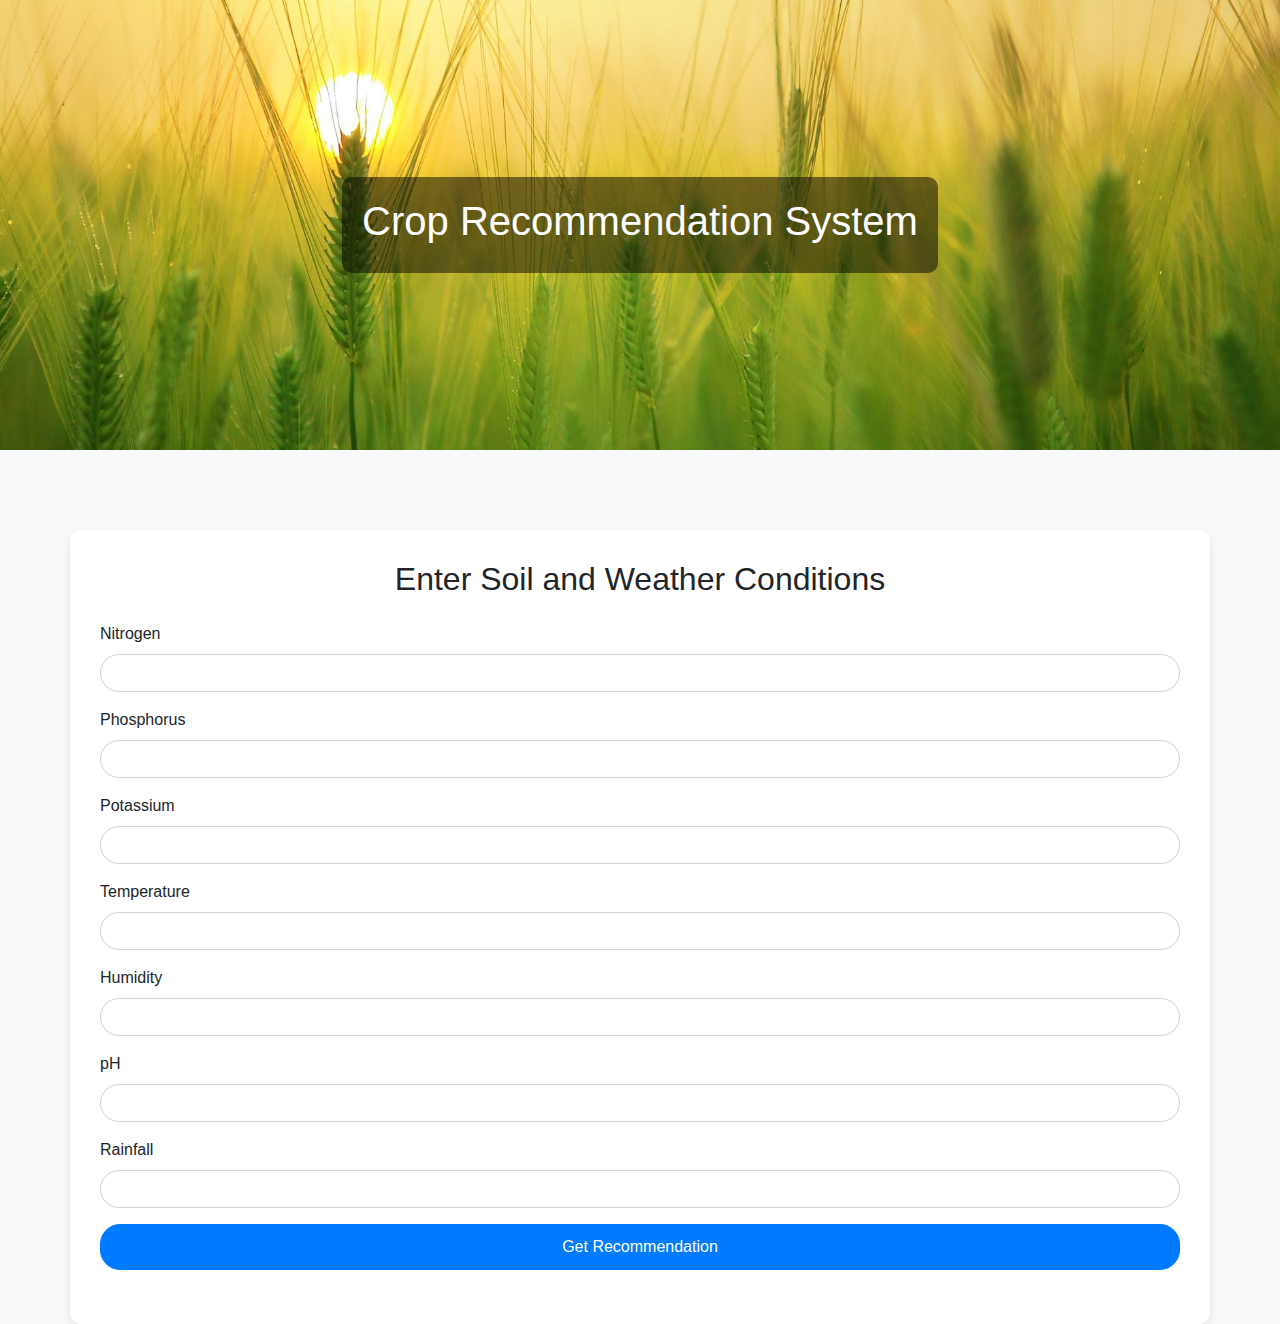
<file: templates/crop.html>
<!DOCTYPE html>
<html lang="en">
<head>
    <meta charset="UTF-8">
    <meta name="viewport" content="width=device-width, initial-scale=1.0">
    <title>Crop Recommendation</title>
    <link rel="stylesheet" href="https://maxcdn.bootstrapcdn.com/bootstrap/4.0.0/css/bootstrap.min.css">
    <style>
        body {
            background: #f8f9fa;
            font-family: 'Arial', sans-serif;
        }
        .hero-image {
            background-image: url('/static/images/4.jpeg');
            height: 50vh;
            background-position: center;
            background-repeat: no-repeat;
            background-size: cover;
            position: relative;
            display: flex;
            align-items: center;
            justify-content: center;
            color: white;
            text-align: center;
        }
        .hero-text {
            background-color: rgba(0, 0, 0, 0.5);
            padding: 20px;
            border-radius: 10px;
        }
        .container {
            background: white;
            padding: 30px;
            border-radius: 10px;
            box-shadow: 0 4px 8px rgba(0, 0, 0, 0.1);
            margin-top: -100px;
            position: relative;
            z-index: 1;
        }
        .form-control {
            border-radius: 20px;
        }
        .btn-primary {
            border-radius: 20px;
            padding: 10px 20px;
        }
        .form-group:hover {
            background: #f1f1f1;
            transition: background 0.3s;
        }
        .mt-5 {
            margin-top: 5rem !important;
        }
        .mt-4 {
            margin-top: 1.5rem !important;
        }
        .result-box {
            background: #e0f7fa;
            color: #00796b;
            padding: 20px;
            border-radius: 10px;
            font-size: 1.5em;
            font-family: 'Georgia', serif;
            font-style: italic;
            box-shadow: 0 4px 8px rgba(0, 0, 0, 0.1);
        }
    </style>
</head>
<body>
    <div class="hero-image">
        <div class="hero-text">
            <h1>Crop Recommendation System</h1>
        </div>
    </div>

    <div class="container mt-5">
        <h2 class="mb-4 text-center">Enter Soil and Weather Conditions</h2>
        <form id="crop-form">
            <div class="form-group">
                <label for="nitrogen">Nitrogen</label>
                <input type="number" class="form-control" id="nitrogen" name="nitrogen" required>
            </div>
            <div class="form-group">
                <label for="phosphorus">Phosphorus</label>
                <input type="number" class="form-control" id="phosphorus" name="phosphorus" required>
            </div>
            <div class="form-group">
                <label for="potassium">Potassium</label>
                <input type="number" class="form-control" id="potassium" name="potassium" required>
            </div>
            <div class="form-group">
                <label for="temperature">Temperature</label>
                <input type="number" step="0.01" class="form-control" id="temperature" name="temperature" required>
            </div>
            <div class="form-group">
                <label for="humidity">Humidity</label>
                <input type="number" step="0.01" class="form-control" id="humidity" name="humidity" required>
            </div>
            <div class="form-group">
                <label for="ph">pH</label>
                <input type="number" step="0.01" class="form-control" id="ph" name="ph" required>
            </div>
            <div class="form-group">
                <label for="rainfall">Rainfall</label>
                <input type="number" step="0.01" class="form-control" id="rainfall" name="rainfall" required>
            </div>
            <button type="submit" class="btn btn-primary btn-block">Get Recommendation</button>
        </form>
        <div id="recommendation-result" class="mt-4 text-center"></div>
    </div>

    <script src="https://code.jquery.com/jquery-3.6.0.min.js"></script>
    <script>
        $(document).ready(function() {
            $('#crop-form').on('submit', function(e) {
                e.preventDefault();
                $.ajax({
                    type: 'POST',
                    url: '/crop-recommend',
                    data: $(this).serialize(),
                    success: function(response) {
                        if (response.crop) {
                            $('#recommendation-result').html('<div class="result-box"><h3>Recommended Crop:</h3><p>' + response.crop + '</p></div>');
                        } else {
                            $('#recommendation-result').html('<div class="result-box"><p>' + response.error + '</p></div>');
                        }
                    },
                    error: function() {
                        $('#recommendation-result').html('<div class="result-box"><p>An error occurred while processing your request.</p></div>');
                    }
                });
            });
        });
    </script>
</body>
</html>
</file>
